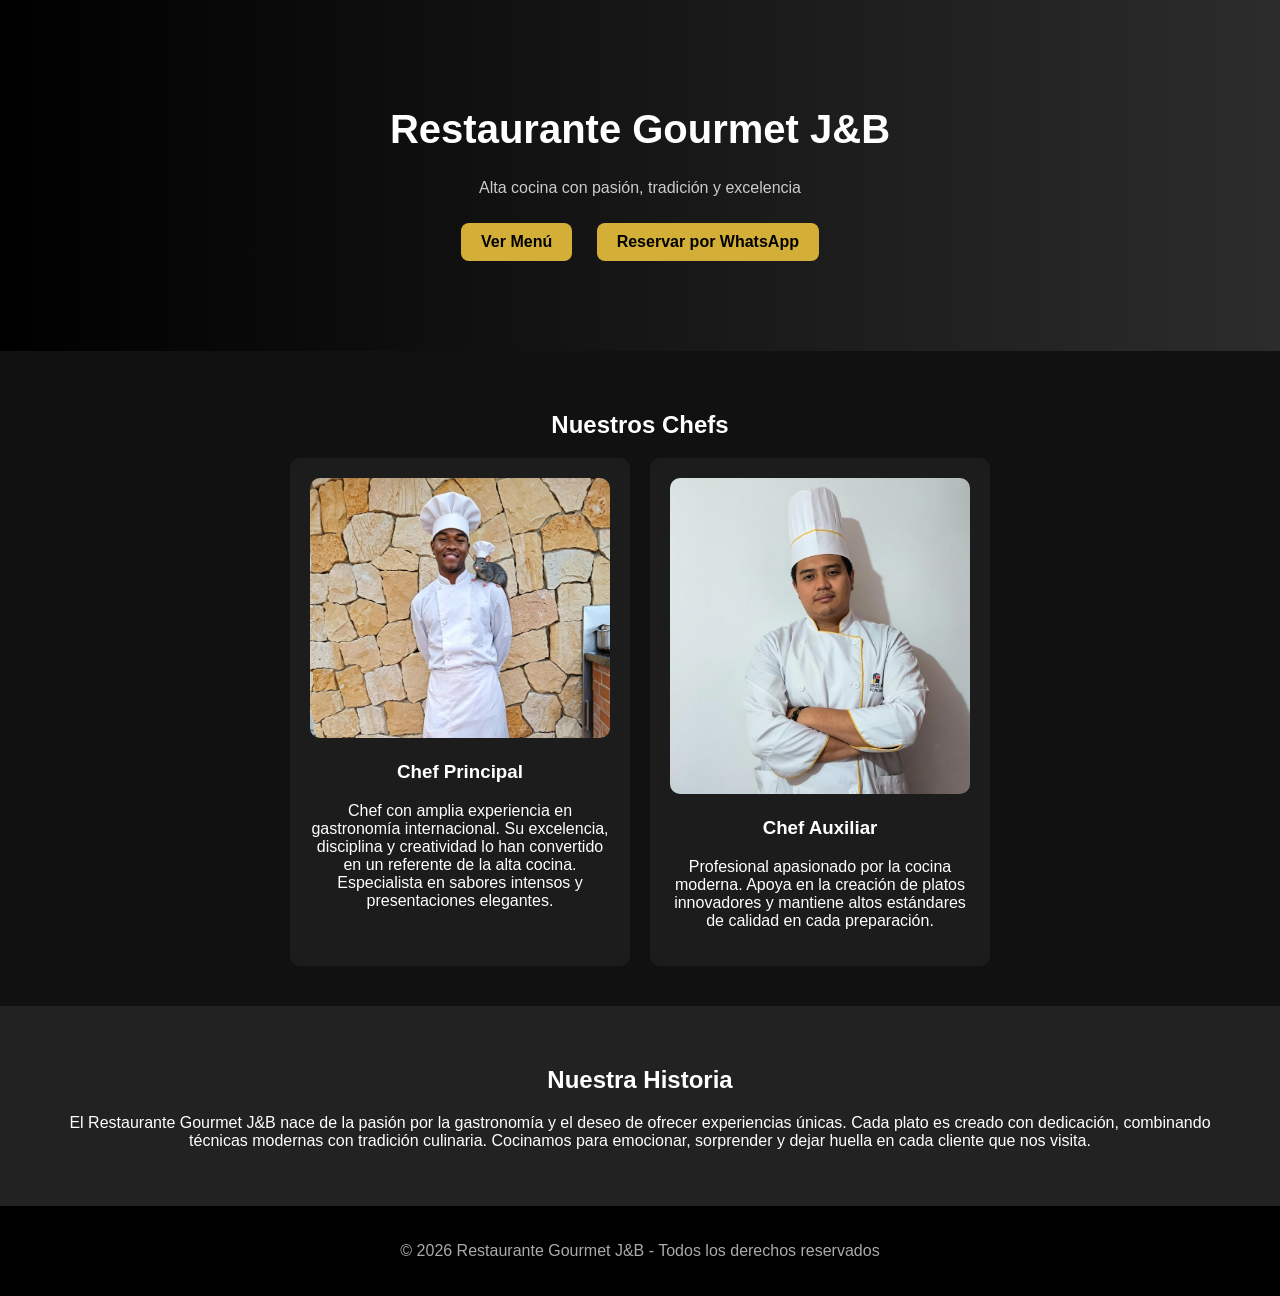
<file: MI PAGINA WEB/index.html>
<!DOCTYPE html>
<html lang="es">
<head>
    <meta charset="UTF-8">
    <meta name="viewport" content="width=device-width, initial-scale=1.0">
    <title>Restaurante Gourmet J&B</title>
    <link rel="stylesheet" href="style.css">
</head>

<body>

<header class="hero">
    <h1>Restaurante Gourmet J&B</h1>
    <p>Alta cocina con pasión, tradición y excelencia</p>

    <div class="botones">
        <a href="menu.html" class="btn">Ver Menú</a>
        <a href="https://wa.me/573166250582" class="btn whatsapp">Reservar por WhatsApp</a>
    </div>
</header>

<section class="chefs">
    <h2>Nuestros Chefs</h2>

    <div class="chef-container">
        <div class="chef">
            <img src="fotos/chef1.jpg" alt="Chef Principal">
            <h3>Chef Principal</h3>
            <p>
                Chef con amplia experiencia en gastronomía internacional.
                Su excelencia, disciplina y creatividad lo han convertido en un referente de la alta cocina.
                Especialista en sabores intensos y presentaciones elegantes.
            </p>
        </div>

        <div class="chef">
            <img src="fotos/chef2.jpg" alt="Chef Auxiliar">
            <h3>Chef Auxiliar</h3>
            <p>
                Profesional apasionado por la cocina moderna.
                Apoya en la creación de platos innovadores y mantiene altos estándares de calidad en cada preparación.
            </p>
        </div>
    </div>
</section>

<section class="historia">
    <h2>Nuestra Historia</h2>
    <p>
        El Restaurante Gourmet J&B nace de la pasión por la gastronomía y el deseo de ofrecer experiencias únicas.
        Cada plato es creado con dedicación, combinando técnicas modernas con tradición culinaria.
        Cocinamos para emocionar, sorprender y dejar huella en cada cliente que nos visita.
    </p>
</section>

<footer>
    <p>© 2026 Restaurante Gourmet J&B - Todos los derechos reservados</p>
</footer>

</body>
</html>
</file>
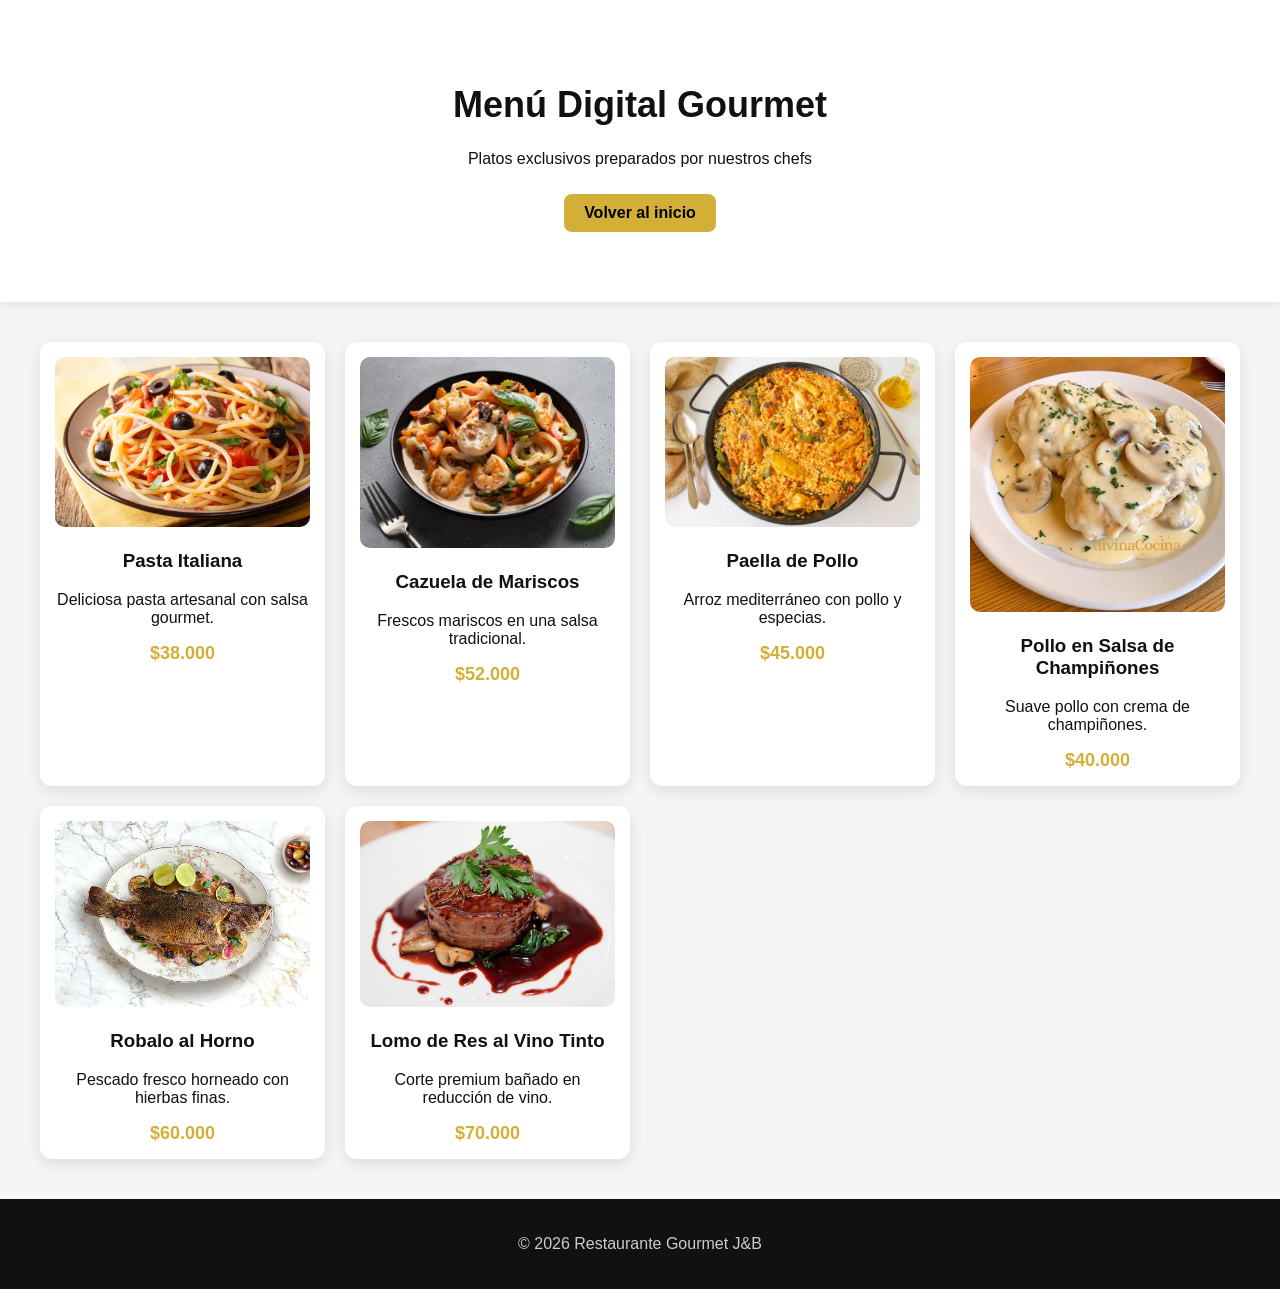
<file: MI PAGINA WEB/menu.html>
<!DOCTYPE html>
<html lang="es">
<head>
    <meta charset="UTF-8">
    <meta name="viewport" content="width=device-width, initial-scale=1.0">
    <title>Menú - J&B Gourmet</title>
    <link rel="stylesheet" href="style.css">
</head>

<body class="menu-page">

<header class="hero-menu">
    <h1>Menú Digital Gourmet</h1>
    <p>Platos exclusivos preparados por nuestros chefs</p>
    <a href="index.html" class="btn">Volver al inicio</a>
</header>

<section class="menu">

    <div class="plato">
        <img src="imagenes/plato1.jpg">
        <h3>Pasta Italiana</h3>
        <p>Deliciosa pasta artesanal con salsa gourmet.</p>
        <span class="precio">$38.000</span>
    </div>

    <div class="plato">
        <img src="imagenes/plato2.jpg">
        <h3>Cazuela de Mariscos</h3>
        <p>Frescos mariscos en una salsa tradicional.</p>
        <span class="precio">$52.000</span>
    </div>

    <div class="plato">
        <img src="imagenes/plato3.jpg">
        <h3>Paella de Pollo</h3>
        <p>Arroz mediterráneo con pollo y especias.</p>
        <span class="precio">$45.000</span>
    </div>

    <div class="plato">
        <img src="imagenes/plato4.jpg">
        <h3>Pollo en Salsa de Champiñones</h3>
        <p>Suave pollo con crema de champiñones.</p>
        <span class="precio">$40.000</span>
    </div>

    <div class="plato">
        <img src="imagenes/plato5.jpg">
        <h3>Robalo al Horno</h3>
        <p>Pescado fresco horneado con hierbas finas.</p>
        <span class="precio">$60.000</span>
    </div>

    <div class="plato">
        <img src="imagenes/plato6.jpg">
        <h3>Lomo de Res al Vino Tinto</h3>
        <p>Corte premium bañado en reducción de vino.</p>
        <span class="precio">$70.000</span>
    </div>

</section>

<footer>
    <p>© 2026 Restaurante Gourmet J&B</p>
</footer>

</body>
</html>
</file>
<file: MI PAGINA WEB/style.css>
body{
    margin:0;
    font-family: Arial, sans-serif;
}

/* =========================
   🔥 INICIO (DARK LUXURY)
========================= */

body:not(.menu-page){
    background:#111;
    color:white;
}

/* HERO INICIO */
.hero{
    text-align:center;
    padding:80px 20px;
    background:linear-gradient(to right, #000, #2c2c2c);
}

.hero h1{
    font-size:40px;
}

.hero p{
    color:#ccc;
}

/* BOTONES */
.btn{
    display:inline-block;
    padding:10px 20px;
    margin:10px;
    background:#d4af37;
    color:black;
    text-decoration:none;
    border-radius:8px;
    font-weight:bold;
}

.btn:hover{
    background:white;
}

/* CHEFS */
.chefs{
    padding:40px;
    text-align:center;
}

.chef-container{
    display:flex;
    justify-content:center;
    gap:20px;
    flex-wrap:wrap;
}

.chef{
    background:#1c1c1c;
    padding:20px;
    border-radius:10px;
    width:300px;
}

.chef img{
    width:100%;
    border-radius:10px;
}

/* HISTORIA */
.historia{
    padding:40px;
    text-align:center;
    background:#222;
}

/* FOOTER INICIO */
footer{
    text-align:center;
    padding:20px;
    background:black;
    color:#aaa;
}

/* =========================
   🍽️ MENÚ (LIGHT PREMIUM)
========================= */

.menu-page{
    background:#f5f5f5;
    color:#111;
}

/* HERO MENU */
.hero-menu{
    text-align:center;
    padding:60px 20px;
    background:white;
    box-shadow:0 2px 10px rgba(0,0,0,0.1);
}

.hero-menu h1{
    font-size:36px;
}

/* MENU GRID */
.menu{
    display:grid;
    grid-template-columns:repeat(auto-fit, minmax(250px,1fr));
    gap:20px;
    padding:40px;
}

/* PLATOS */
.plato{
    background:white;
    padding:15px;
    border-radius:12px;
    text-align:center;
    box-shadow:0 5px 15px rgba(0,0,0,0.1);
    transition:0.3s;
}

.plato:hover{
    transform:scale(1.03);
}

.plato img{
    width:100%;
    border-radius:10px;
}

/* PRECIO */
.precio{
    display:block;
    margin-top:10px;
    font-weight:bold;
    color:#d4af37;
    font-size:18px;
}

/* FOOTER MENU */
.menu-page footer{
    text-align:center;
    padding:20px;
    background:#111;
    color:#ccc;
}
</file>
